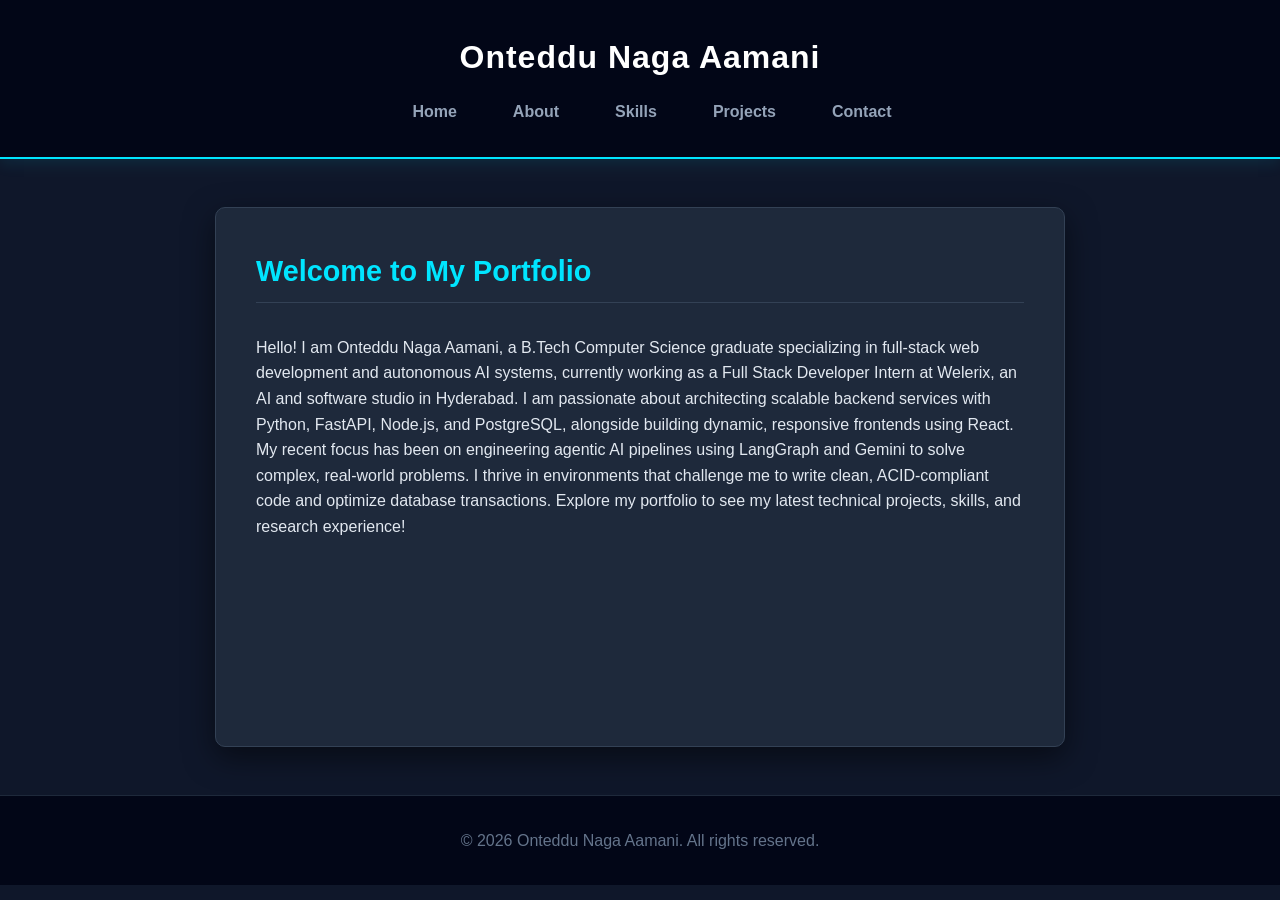
<file: index.html>
<!doctype html>
<html lang="en">
  <head>
    <meta charset="UTF-8" />
    <meta name="viewport" content="width=device-width, initial-scale=1.0" />
    <title>Aamani's Portfolio - Home</title>
    <link rel="stylesheet" href="style.css" />
  </head>
  <body>
    <header>
      <h1>Onteddu Naga Aamani</h1>
      <nav>
        <ul>
          <li><a href="index.html">Home</a></li>
          <li><a href="about.html">About</a></li>
          <li><a href="skills.html">Skills</a></li>
          <li><a href="projects.html">Projects</a></li>
          <li><a href="contact.html">Contact</a></li>
        </ul>
      </nav>
    </header>

    <main>
      <section>
        <h2>Welcome to My Portfolio</h2>
        <p>
          Hello! I am Onteddu Naga Aamani, a B.Tech Computer Science graduate
          specializing in full-stack web development and autonomous AI systems,
          currently working as a Full Stack Developer Intern at Welerix, an AI
          and software studio in Hyderabad. I am passionate about architecting
          scalable backend services with Python, FastAPI, Node.js, and
          PostgreSQL, alongside building
          dynamic, responsive frontends using React. My recent focus has been on
          engineering agentic AI pipelines using LangGraph and Gemini to solve
          complex, real-world problems. I thrive in environments that challenge
          me to write clean, ACID-compliant code and optimize database
          transactions. Explore my portfolio to see my latest technical
          projects, skills, and research experience!
        </p>
      </section>
    </main>

    <footer>
      <p>&copy; 2026 Onteddu Naga Aamani. All rights reserved.</p>
    </footer>
  </body>
</html>
</file>
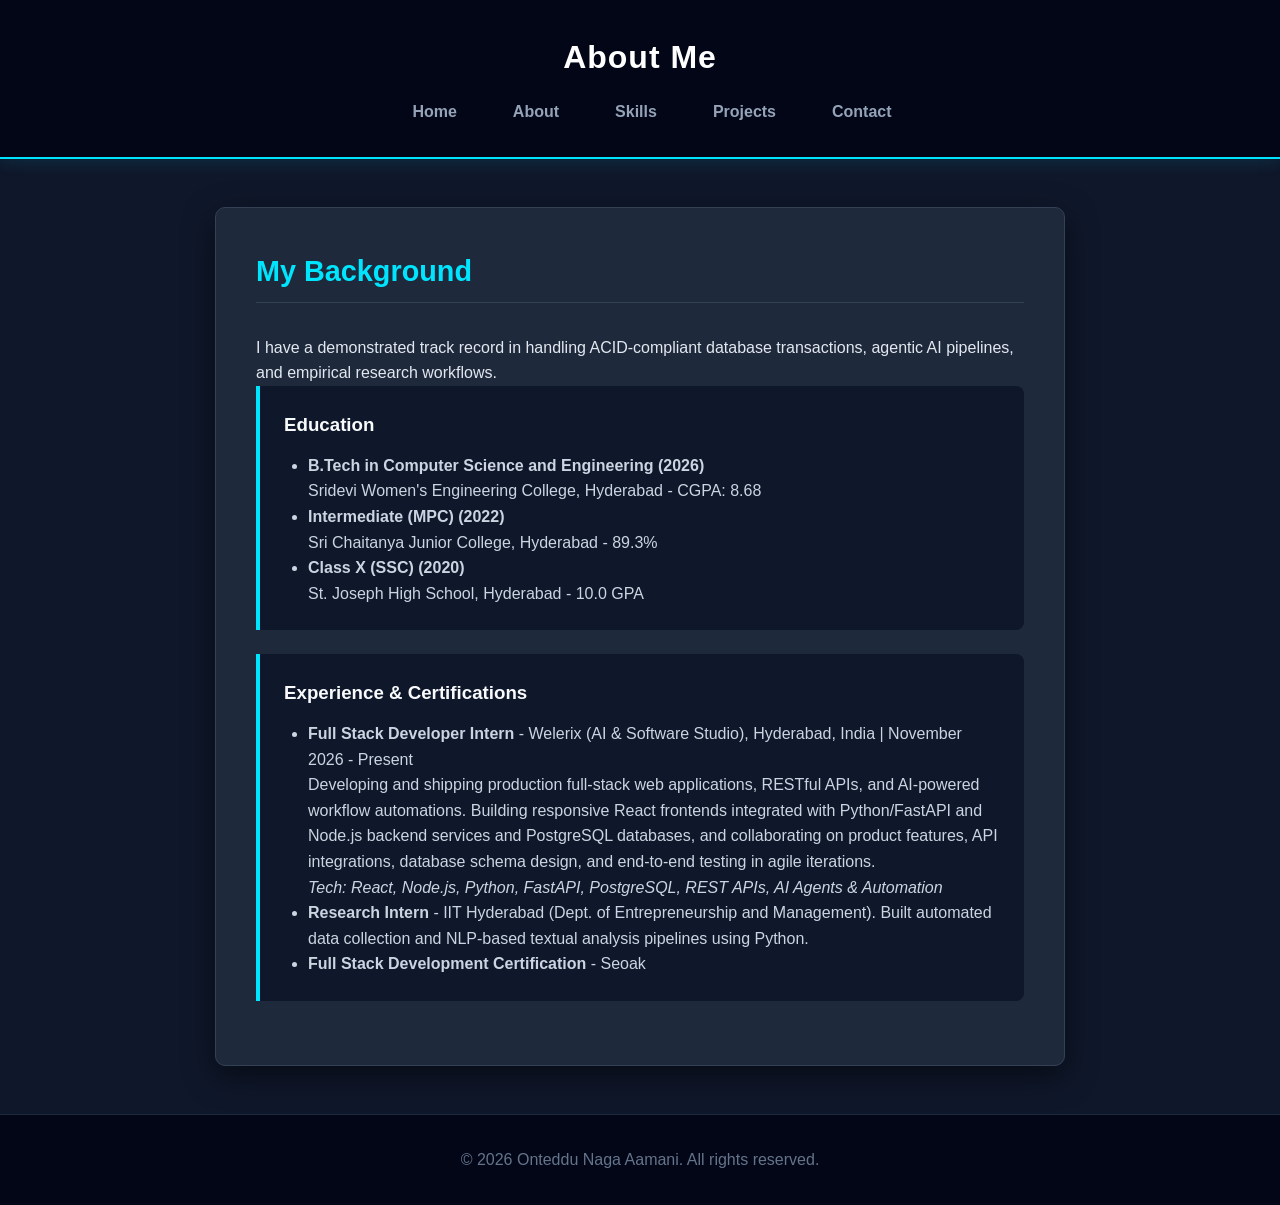
<file: about.html>
<!doctype html>
<html lang="en">
  <head>
    <meta charset="UTF-8" />
    <meta name="viewport" content="width=device-width, initial-scale=1.0" />
    <title>About Me - Portfolio</title>
    <link rel="stylesheet" href="style.css" />
  </head>
  <body>
    <header>
      <h1>About Me</h1>
      <nav>
        <ul>
          <li><a href="index.html">Home</a></li>
          <li><a href="about.html">About</a></li>
          <li><a href="skills.html">Skills</a></li>
          <li><a href="projects.html">Projects</a></li>
          <li><a href="contact.html">Contact</a></li>
        </ul>
      </nav>
    </header>

    <main>
      <section>
        <h2>My Background</h2>
        <p>
          I have a demonstrated track record in handling ACID-compliant database
          transactions, agentic AI pipelines, and empirical research workflows.
        </p>

        <article>
          <h3>Education</h3>
          <ul>
            <li>
              <strong>B.Tech in Computer Science and Engineering (2026)</strong
              ><br />Sridevi Women's Engineering College, Hyderabad - CGPA: 8.68
            </li>
            <li>
              <strong>Intermediate (MPC) (2022)</strong><br />Sri Chaitanya
              Junior College, Hyderabad - 89.3%
            </li>
            <li>
              <strong>Class X (SSC) (2020)</strong><br />St. Joseph High School,
              Hyderabad - 10.0 GPA
            </li>
          </ul>
        </article>

        <article>
          <h3>Experience & Certifications</h3>
          <ul>
            <li>
              <strong>Full Stack Developer Intern</strong> - Welerix (AI &amp;
              Software Studio), Hyderabad, India | November 2026 - Present<br />
              Developing and shipping production full-stack web applications,
              RESTful APIs, and AI-powered workflow automations. Building
              responsive React frontends integrated with Python/FastAPI and
              Node.js backend services and PostgreSQL databases, and
              collaborating on product features, API integrations, database
              schema design, and end-to-end testing in agile iterations.<br />
              <em
                >Tech: React, Node.js, Python, FastAPI, PostgreSQL, REST APIs,
                AI Agents &amp; Automation</em
              >
            </li>
            <li>
              <strong>Research Intern</strong> - IIT Hyderabad (Dept. of
              Entrepreneurship and Management). Built automated data collection
              and NLP-based textual analysis pipelines using Python.
            </li>
            <li>
              <strong>Full Stack Development Certification</strong> - Seoak
            </li>
          </ul>
        </article>
      </section>
    </main>

    <footer>
      <p>&copy; 2026 Onteddu Naga Aamani. All rights reserved.</p>
    </footer>
  </body>
</html>
</file>
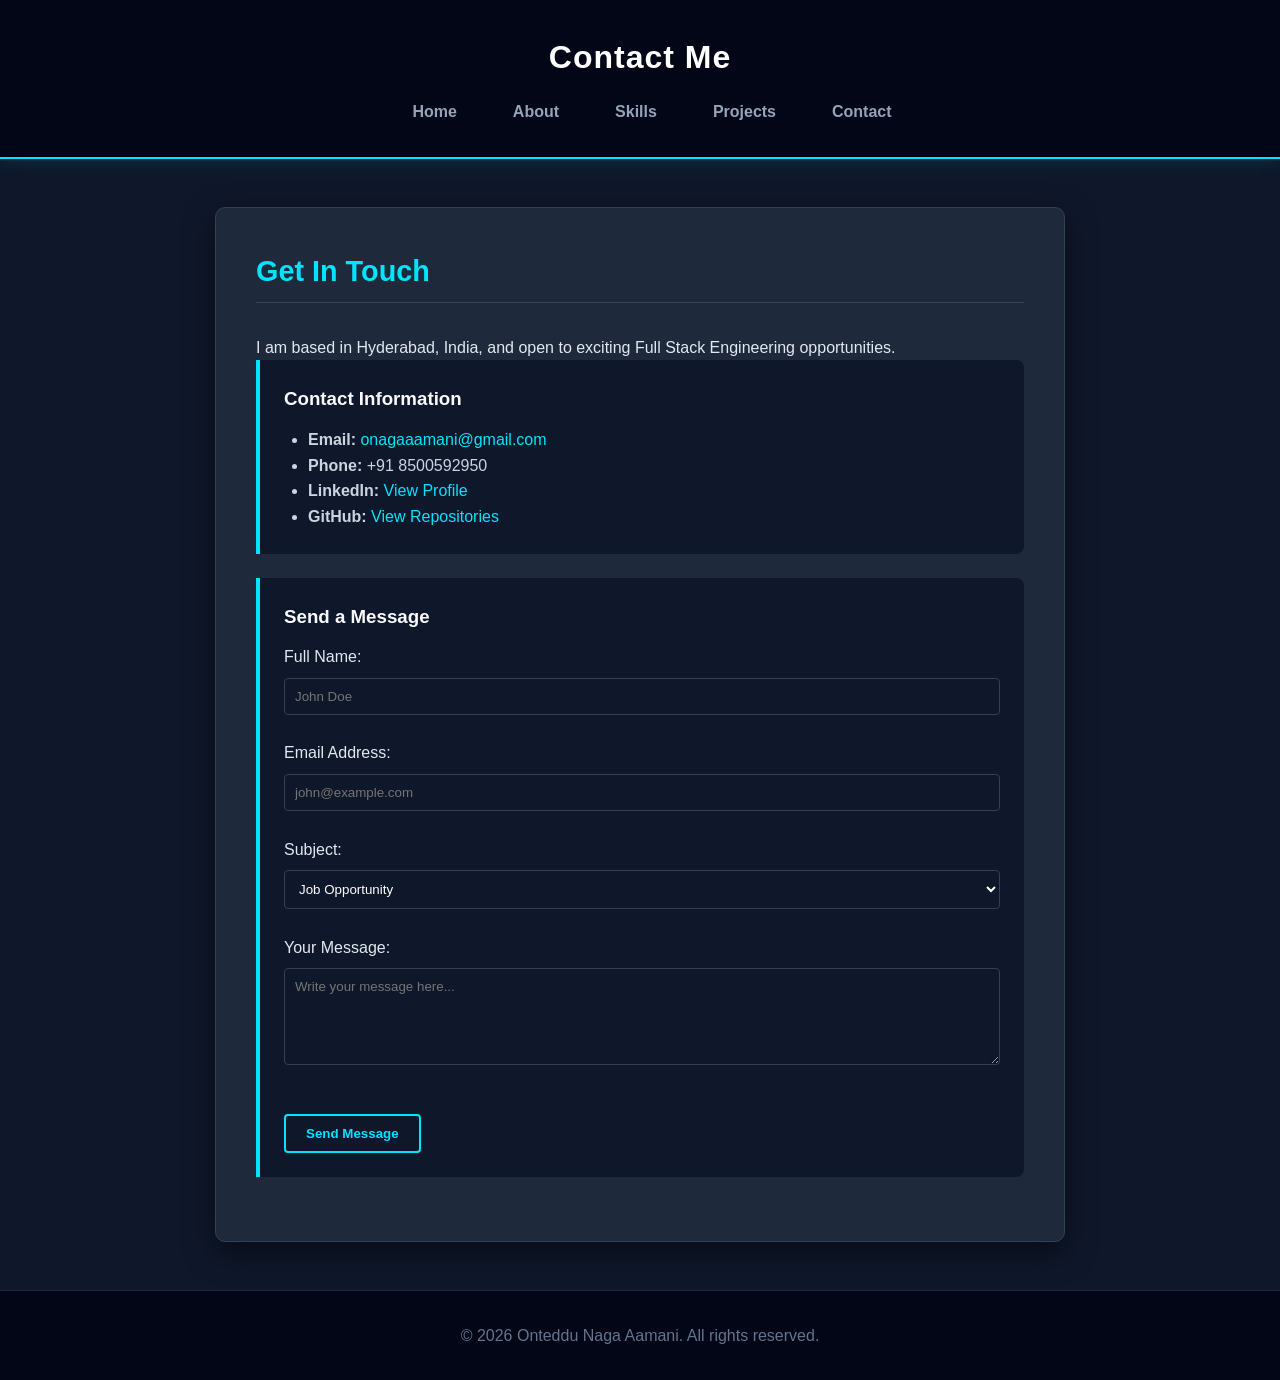
<file: contact.html>
<!doctype html>
<html lang="en">
  <head>
    <meta charset="UTF-8" />
    <meta name="viewport" content="width=device-width, initial-scale=1.0" />
    <title>Contact - Portfolio</title>
    <link rel="stylesheet" href="style.css" />
  </head>
  <body>
    <header>
      <h1>Contact Me</h1>
      <nav>
        <ul>
          <li><a href="index.html">Home</a></li>
          <li><a href="about.html">About</a></li>
          <li><a href="skills.html">Skills</a></li>
          <li><a href="projects.html">Projects</a></li>
          <li><a href="contact.html">Contact</a></li>
        </ul>
      </nav>
    </header>

    <main>
      <section>
        <h2>Get In Touch</h2>
        <p>
          I am based in Hyderabad, India, and open to exciting Full Stack
          Engineering opportunities.
        </p>

        <article>
          <h3>Contact Information</h3>
          <ul>
            <li>
              <strong>Email:</strong>
              <a href="mailto:onagaaamani@gmail.com">onagaaamani@gmail.com</a>
            </li>
            <li><strong>Phone:</strong> +91 8500592950</li>
            <li>
              <strong>LinkedIn:</strong>
              <a
                href="https://www.linkedin.com/in/onteddu-naga-aamani-195974256/"
                target="_blank"
                >View Profile</a
              >
            </li>
            <li>
              <strong>GitHub:</strong>
              <a href="https://github.com/aamani2702" target="_blank"
                >View Repositories</a
              >
            </li>
          </ul>
        </article>

        <article>
          <h3>Send a Message</h3>
          <form action="#" method="get">
            <label for="name">Full Name:</label><br />
            <input
              type="text"
              id="name"
              name="name"
              placeholder="John Doe"
              required
            /><br /><br />

            <label for="email">Email Address:</label><br />
            <input
              type="email"
              id="email"
              name="email"
              placeholder="john@example.com"
              required
            /><br /><br />

            <label for="subject">Subject:</label><br />
            <select id="subject" name="subject" class="form-select">
              <option value="job">Job Opportunity</option>
              <option value="freelance">Freelance Project</option>
              <option value="networking">Networking</option>
              <option value="other">Other</option></select
            ><br /><br />

            <label for="message">Your Message:</label><br />
            <textarea
              id="message"
              name="message"
              rows="5"
              placeholder="Write your message here..."
              required
            ></textarea
            ><br /><br />

            <input type="submit" value="Send Message" />
          </form>
        </article>
      </section>
    </main>

    <footer>
      <p>&copy; 2026 Onteddu Naga Aamani. All rights reserved.</p>
    </footer>
  </body>
</html>
</file>
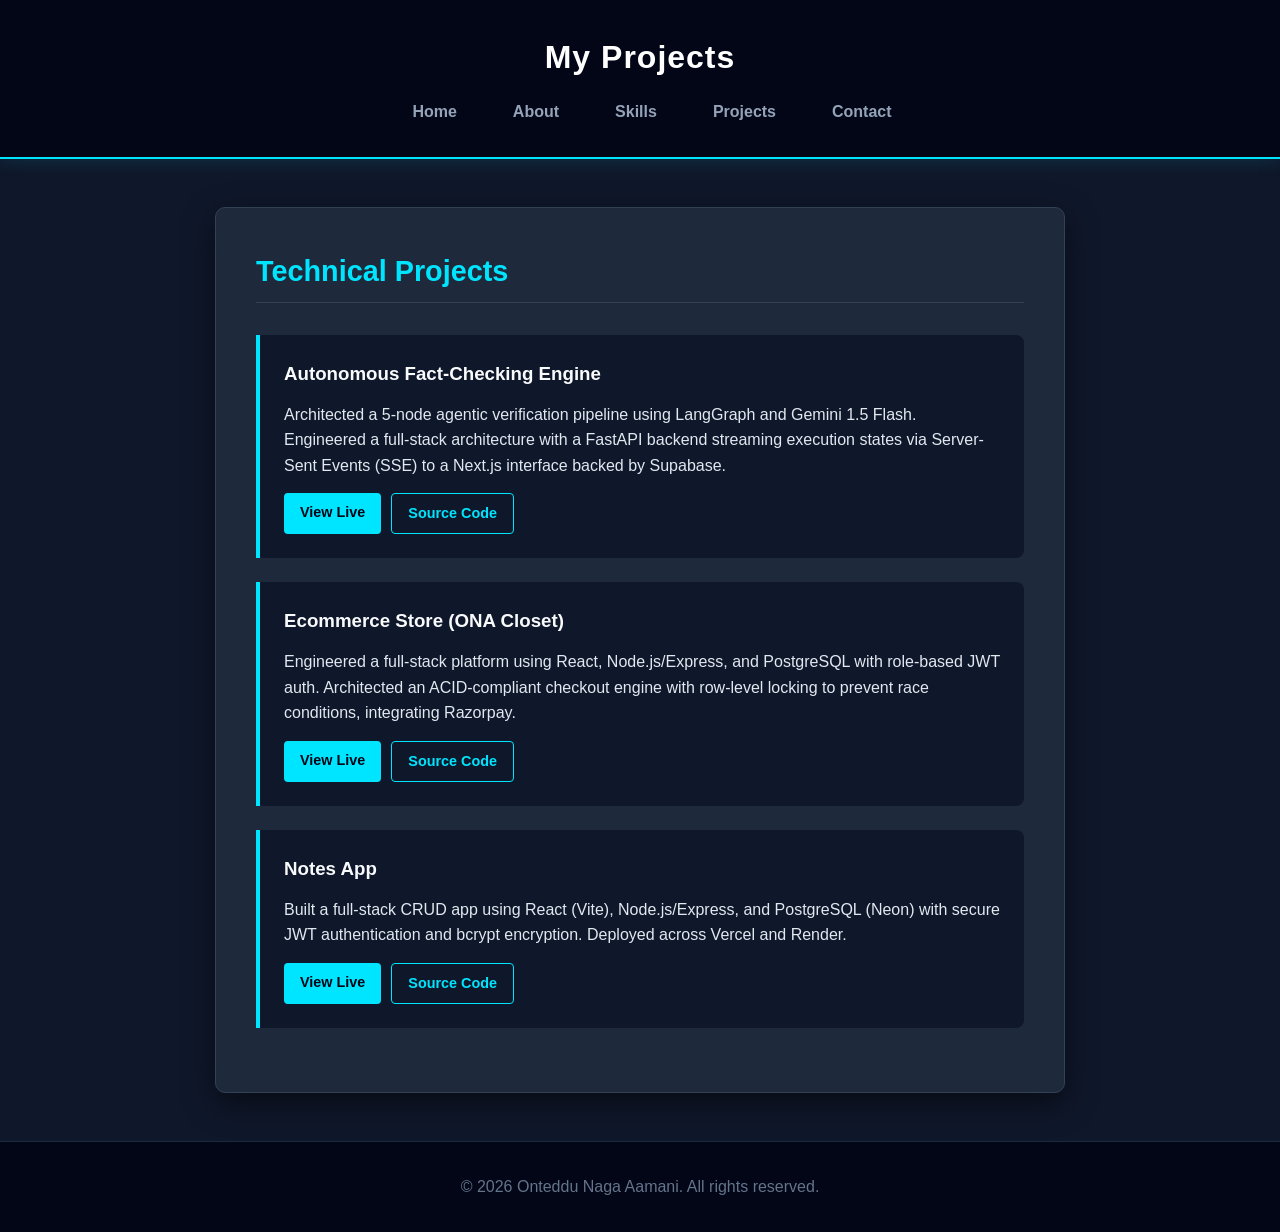
<file: projects.html>
<!doctype html>
<html lang="en">
  <head>
    <meta charset="UTF-8" />
    <meta name="viewport" content="width=device-width, initial-scale=1.0" />
    <title>Projects - Portfolio</title>
    <link rel="stylesheet" href="style.css" />
  </head>
  <body>
    <header>
      <h1>My Projects</h1>
      <nav>
        <ul>
          <li><a href="index.html">Home</a></li>
          <li><a href="about.html">About</a></li>
          <li><a href="skills.html">Skills</a></li>
          <li><a href="projects.html">Projects</a></li>
          <li><a href="contact.html">Contact</a></li>
        </ul>
      </nav>
    </header>

    <main>
      <section>
        <h2>Technical Projects</h2>

        <article>
          <h3>Autonomous Fact-Checking Engine</h3>
          <p>
            Architected a 5-node agentic verification pipeline using LangGraph
            and Gemini 1.5 Flash. Engineered a full-stack architecture with a
            FastAPI backend streaming execution states via Server-Sent Events
            (SSE) to a Next.js interface backed by Supabase.
          </p>
          <div class="project-links">
            <a
              href="https://fact-checker-agent-psi.vercel.app/"
              class="btn"
              target="_blank"
              >View Live</a
            >
            <a
              href="https://github.com/aamani2702"
              class="btn-outline"
              target="_blank"
              >Source Code</a
            >
          </div>
        </article>

        <article>
          <h3>Ecommerce Store (ONA Closet)</h3>
          <p>
            Engineered a full-stack platform using React, Node.js/Express, and
            PostgreSQL with role-based JWT auth. Architected an ACID-compliant
            checkout engine with row-level locking to prevent race conditions,
            integrating Razorpay.
          </p>
          <div class="project-links">
            <a
              href="https://ecommerce-store-five-liart.vercel.app/"
              class="btn"
              target="_blank"
              >View Live</a
            >
            <a
              href="https://github.com/aamani2702"
              class="btn-outline"
              target="_blank"
              >Source Code</a
            >
          </div>
        </article>

        <article>
          <h3>Notes App</h3>
          <p>
            Built a full-stack CRUD app using React (Vite), Node.js/Express, and
            PostgreSQL (Neon) with secure JWT authentication and bcrypt
            encryption. Deployed across Vercel and Render.
          </p>
          <div class="project-links">
            <a
              href="https://notes-app-blush-theta-98.vercel.app/login"
              class="btn"
              target="_blank"
              >View Live</a
            >
            <a
              href="https://github.com/aamani2702"
              class="btn-outline"
              target="_blank"
              >Source Code</a
            >
          </div>
        </article>
      </section>
    </main>

    <footer>
      <p>&copy; 2026 Onteddu Naga Aamani. All rights reserved.</p>
    </footer>
  </body>
</html>
</file>
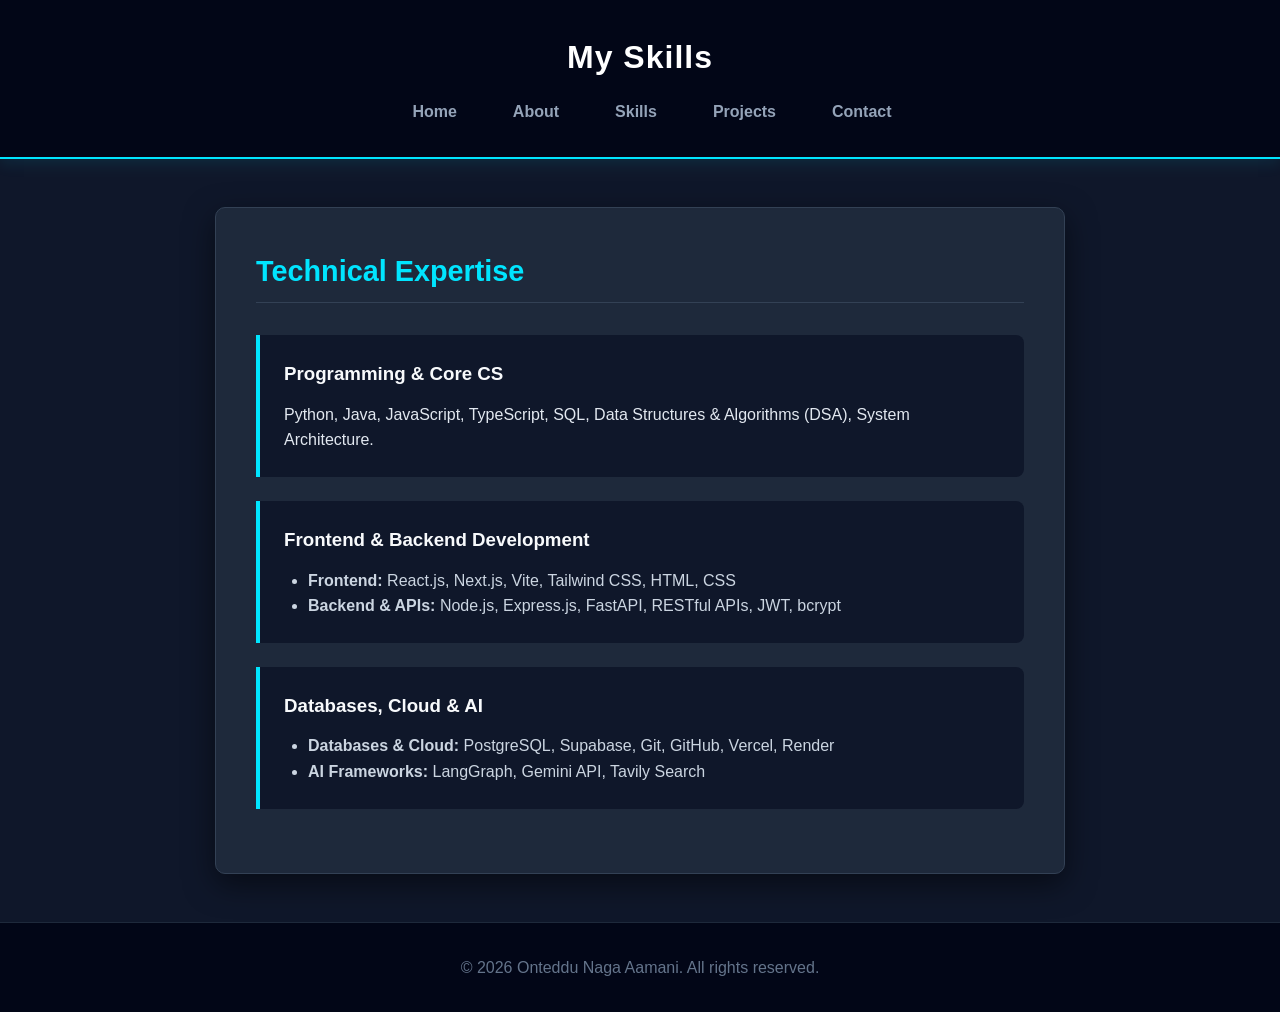
<file: skills.html>
<!doctype html>
<html lang="en">
  <head>
    <meta charset="UTF-8" />
    <meta name="viewport" content="width=device-width, initial-scale=1.0" />
    <title>Skills - Portfolio</title>
    <link rel="stylesheet" href="style.css" />
  </head>
  <body>
    <header>
      <h1>My Skills</h1>
      <nav>
        <ul>
          <li><a href="index.html">Home</a></li>
          <li><a href="about.html">About</a></li>
          <li><a href="skills.html">Skills</a></li>
          <li><a href="projects.html">Projects</a></li>
          <li><a href="contact.html">Contact</a></li>
        </ul>
      </nav>
    </header>

    <main>
      <section>
        <h2>Technical Expertise</h2>

        <article>
          <h3>Programming & Core CS</h3>
          <p>
            Python, Java, JavaScript, TypeScript, SQL, Data Structures &
            Algorithms (DSA), System Architecture.
          </p>
        </article>

        <article>
          <h3>Frontend & Backend Development</h3>
          <ul>
            <li>
              <strong>Frontend:</strong> React.js, Next.js, Vite, Tailwind CSS,
              HTML, CSS
            </li>
            <li>
              <strong>Backend & APIs:</strong> Node.js, Express.js, FastAPI,
              RESTful APIs, JWT, bcrypt
            </li>
          </ul>
        </article>

        <article>
          <h3>Databases, Cloud & AI</h3>
          <ul>
            <li>
              <strong>Databases & Cloud:</strong> PostgreSQL, Supabase, Git,
              GitHub, Vercel, Render
            </li>
            <li>
              <strong>AI Frameworks:</strong> LangGraph, Gemini API, Tavily
              Search
            </li>
          </ul>
        </article>
      </section>
    </main>

    <footer>
      <p>&copy; 2026 Onteddu Naga Aamani. All rights reserved.</p>
    </footer>
  </body>
</html>
</file>
<file: style.css>
/* Basic Reset */
* {
  box-sizing: border-box;
  margin: 0;
  padding: 0;
  font-family: "Segoe UI", Tahoma, Geneva, Verdana, sans-serif;
}

body {
  line-height: 1.6;
  color: #e2e8f0; /* Light slate text */
  background-color: #0f172a; /* Deep tech dark background */
}

/* Header and Navigation */
header {
  background: #020617;
  color: #ffffff;
  padding: 2rem 0;
  text-align: center;
  border-bottom: 2px solid #00e5ff; /* Neon cyan accent */
  box-shadow: 0 4px 15px rgba(0, 229, 255, 0.1);
}

header h1 {
  margin-bottom: 1rem;
  letter-spacing: 1px;
}

nav ul {
  list-style: none;
  display: flex;
  justify-content: center;
  gap: 1.5rem;
}

nav a {
  color: #94a3b8;
  text-decoration: none;
  font-weight: bold;
  padding: 0.5rem 1rem;
  transition: all 0.3s ease;
  border-radius: 4px;
}

nav a:hover {
  color: #0b0f19;
  background: #00e5ff;
  box-shadow: 0 0 10px rgba(0, 229, 255, 0.5); /* Glow effect */
}

/* Main Content Area */
main {
  padding: 2.5rem;
  max-width: 850px;
  margin: 3rem auto;
  background: #1e293b; /* Slate card background */
  border-radius: 10px;
  min-height: 60vh;
  box-shadow: 0 10px 30px rgba(0, 0, 0, 0.5);
  border: 1px solid #334155;
}

section h2 {
  color: #00e5ff;
  border-bottom: 1px solid #334155;
  padding-bottom: 0.5rem;
  margin-bottom: 2rem;
  font-size: 1.8rem;
}

/* Semantic Articles */
article {
  background: #0f172a;
  padding: 1.5rem;
  margin-bottom: 1.5rem;
  border-left: 4px solid #00e5ff;
  border-radius: 0 8px 8px 0;
  transition: transform 0.2s ease;
}

article:hover {
  transform: translateX(5px); /* Slide slightly to the right on hover */
}

article h3 {
  margin-bottom: 0.8rem;
  color: #f8fafc;
}

ul {
  margin-left: 1.5rem;
  margin-top: 0.5rem;
  color: #cbd5e1;
}

/* Links inside main text (like Contact page) */
article a {
  color: #00e5ff;
  text-decoration: none;
  transition: color 0.2s;
}

article a:hover {
  text-decoration: underline;
  color: #ffffff;
}

/* Form Styling */
input[type="text"],
input[type="email"] {
  width: 100%;
  padding: 10px;
  margin-top: 8px;
  background-color: #0f172a;
  color: #ffffff;
  border: 1px solid #334155;
  border-radius: 4px;
  transition: border-color 0.3s ease;
}

input[type="text"]:focus,
input[type="email"]:focus {
  outline: none;
  border-color: #00e5ff;
  box-shadow: 0 0 5px rgba(0, 229, 255, 0.3);
}

input[type="submit"] {
  background: transparent;
  color: #00e5ff;
  padding: 10px 20px;
  border: 2px solid #00e5ff;
  border-radius: 4px;
  cursor: pointer;
  margin-top: 15px;
  font-weight: bold;
  transition: all 0.3s ease;
}

input[type="submit"]:hover {
  background: #00e5ff;
  color: #020617;
  box-shadow: 0 0 15px rgba(0, 229, 255, 0.4);
}

/* Footer */
footer {
  text-align: center;
  padding: 2rem;
  background: #020617;
  color: #64748b;
  margin-top: auto;
  border-top: 1px solid #1e293b;
}
/* --- NEW STYLES FOR UPDATES --- */

/* Project Buttons */
.project-links {
  margin-top: 15px;
  display: flex;
  gap: 10px;
}

.btn,
.btn-outline {
  padding: 8px 16px;
  border-radius: 4px;
  text-decoration: none;
  font-weight: bold;
  font-size: 0.9rem;
  transition: all 0.3s ease;
}

.btn {
  background: #00e5ff;
  color: #020617 !important;
}

.btn:hover {
  background: #00b8cc;
  box-shadow: 0 0 10px rgba(0, 229, 255, 0.4);
}

.btn-outline {
  border: 1px solid #00e5ff;
  color: #00e5ff !important;
}

.btn-outline:hover {
  background: rgba(0, 229, 255, 0.1);
}

/* New Contact Form Elements */
textarea,
select.form-select {
  width: 100%;
  padding: 10px;
  margin-top: 8px;
  background-color: #0f172a;
  color: #ffffff;
  border: 1px solid #334155;
  border-radius: 4px;
  transition: border-color 0.3s ease;
  font-family: inherit;
}

textarea:focus,
select.form-select:focus {
  outline: none;
  border-color: #00e5ff;
  box-shadow: 0 0 5px rgba(0, 229, 255, 0.3);
}
/* --- NEW STYLES FOR UPDATES --- */

/* Project Buttons */
.project-links {
  margin-top: 15px;
  display: flex;
  gap: 10px;
}

.btn,
.btn-outline {
  padding: 8px 16px;
  border-radius: 4px;
  text-decoration: none;
  font-weight: bold;
  font-size: 0.9rem;
  transition: all 0.3s ease;
}

.btn {
  background: #00e5ff;
  color: #020617 !important;
}

.btn:hover {
  background: #00b8cc;
  box-shadow: 0 0 10px rgba(0, 229, 255, 0.4);
}

.btn-outline {
  border: 1px solid #00e5ff;
  color: #00e5ff !important;
}

.btn-outline:hover {
  background: rgba(0, 229, 255, 0.1);
}

/* New Contact Form Elements */
textarea,
select.form-select {
  width: 100%;
  padding: 10px;
  margin-top: 8px;
  background-color: #0f172a;
  color: #ffffff;
  border: 1px solid #334155;
  border-radius: 4px;
  transition: border-color 0.3s ease;
  font-family: inherit;
}

textarea:focus,
select.form-select:focus {
  outline: none;
  border-color: #00e5ff;
  box-shadow: 0 0 5px rgba(0, 229, 255, 0.3);
}
</file>
